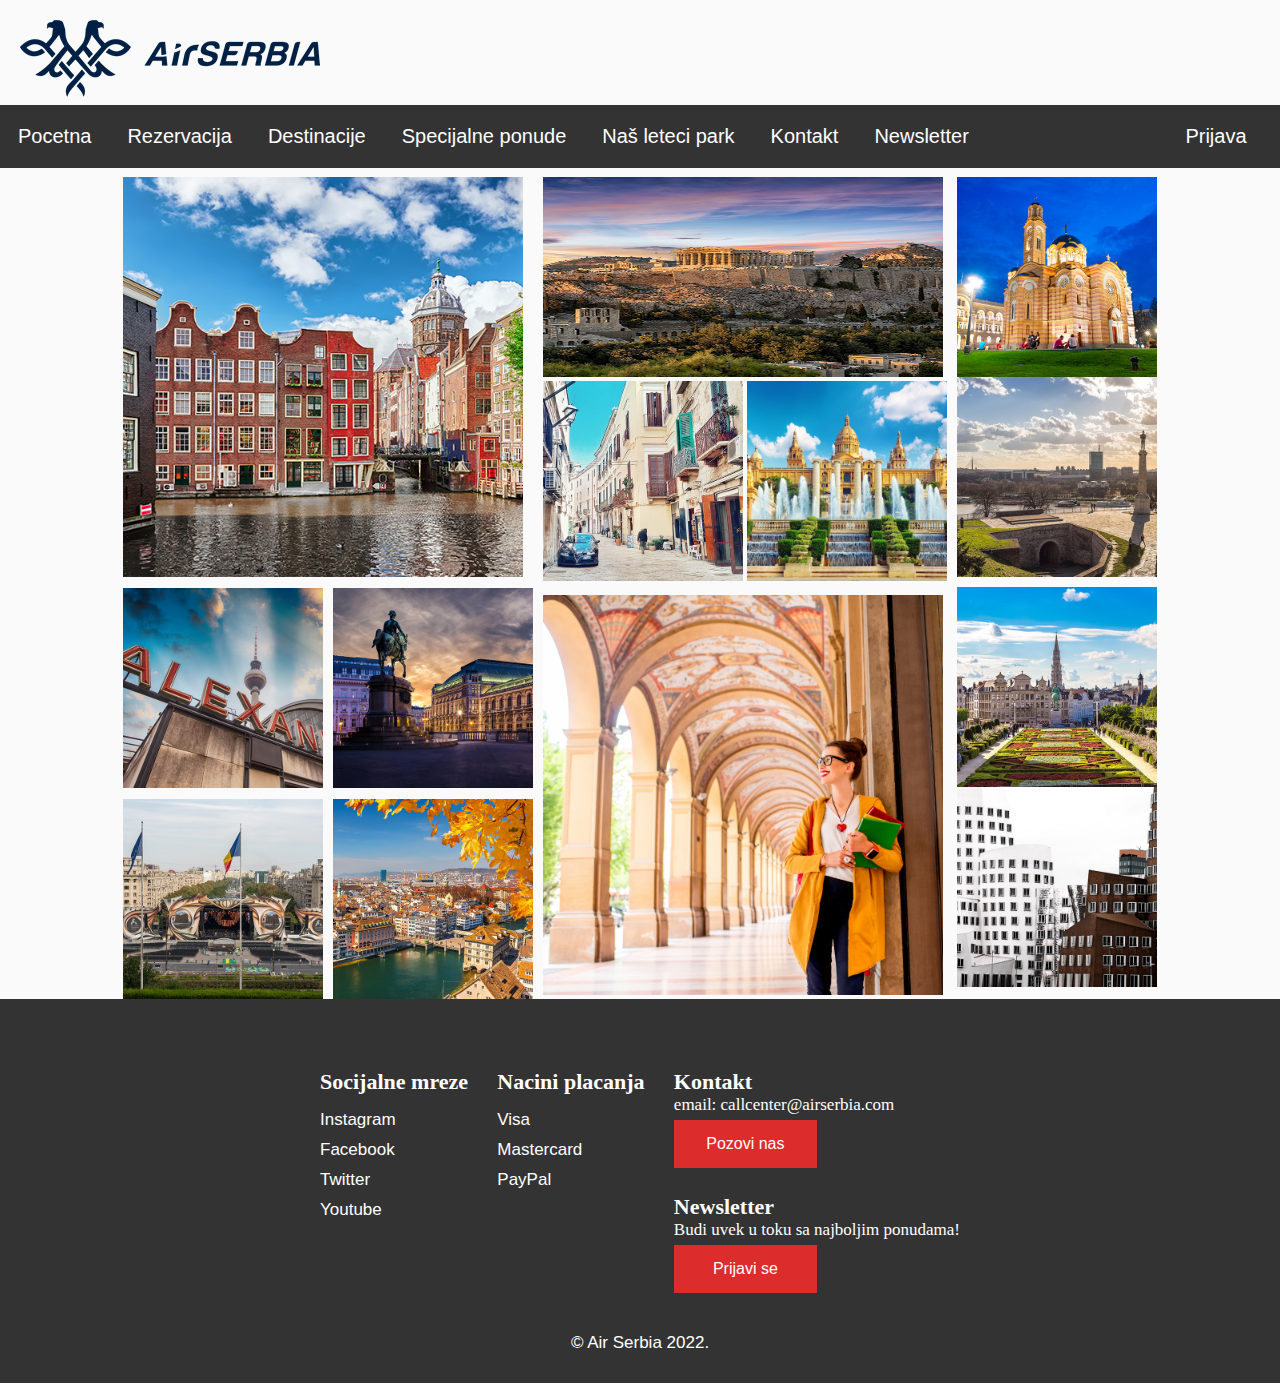
<file: destinacije.html>
<!DOCTYPE html>
<html>
  <head>
    <meta charset = "UTF8">
    <title>Aerodrom Srbija</title>
    <link rel="stylesheet" href="main.css">
    
    <!-- <script type="text/javascript" src="myJson.json"></script> -->
  </head>
  
  <body>
	  <header>	
      <img class="logo" src="img/logo.png" alt="Avion">		
      <nav>
        <div class="nav-left">
          <ul class="nav_ul">
            <li class="nav_li"><a class="nav_a" href="index.html">Pocetna</a></li>
            <li class="nav_li"><a class="nav_a" href="rezervacija.html">Rezervacija</a></li>
            <li class="nav_li"><a class="nav_a" href="destinacije.html">Destinacije</a></li>
            <li class="nav_li"><a class="nav_a" href="specijalnePonude.html">Specijalne ponude</a></li>
            <li class="nav_li"><a class="nav_a" href="leteciPark.html"> Naš leteci park</a></li>
            <li class="nav_li"><a class="nav_a" href="kontakt.html">Kontakt</a></li>
            <li class="nav_li"><a class="nav_a" href="newsletter.html">Newsletter</a></li>
          </ul>
        </div>
        <div class="nav-right"> 
          <a href="prijava.html">Prijava</a>
        </div>
      </div>			
    </header>	
    <br><br><br><br>    
    
    <div class="destinacije_main">
        <div class="destinacije_1">
            <div class="destinacije_1_1">
                <img class="velike_slike" src="img/destinacije/amsterdam.jpg">                
            </div>
            <div class="destinacije_1_2">
                <img class="male_slike" src="img/destinacije/berlin.jpg">        
                <img class="male_slike" src="img/destinacije/bec.jpg">        
                <img class="male_slike" src="img/destinacije/bukurest.jpg">        
                <img class="male_slike" src="img/destinacije/cirih.jpg">        
            </div>
        </div>
        <div class="destinacije_2">
            <div class="destinacije_2_1">
                <div class="destinacije_2_1_1">
                    <img class="izuzetak" src="img/destinacije/atina.jpg">    
                </div>  
                <div class="destinacije_2_1_2">
                    <img class="male_slike" src="img/destinacije/bari.jpg">    
                    <img class="male_slike" src="img/destinacije/barselona.jpg">    
                </div>     
            </div>
            <div class="destinacije_2_2">
                <img class="velike_slike" src="img/destinacije/bolonja.jpg">    
            </div>
        </div>
        <div class="destinacije_3">
            <div class="destinacije_3_1">
                <img class="male_slike" src="img/destinacije/banjaluka.jpg">    
                <img class="male_slike" src="img/destinacije/beograd.jpg">                   
            </div>
            <div class="destinacije_3_2">
                <img class="male_slike" src="img/destinacije/brisel.jpg">    
                <img class="male_slike" src="img/destinacije/diseldorf.jpg">      
            </div>
        </div>
    </div>

    <footer>
      <div class="footer_container">
        <div class="footer1">
          <div class="footer1_mreze">
            <h2 class="footer_h2">Socijalne mreze</h2>
            <ul class="footer_ul">
              <li class="footer_li">Instagram</li>
              <li class="footer_li">Facebook</li>
              <li class="footer_li">Twitter</li>
              <li class="footer_li">Youtube</li>
            </ul>
          </div>          
          <div class="footer1_placanje">
            <h2 class="footer_h2">Nacini placanja</h2>
            <ul class="footer_ul">
              <li class="footer_li">Visa</li>
              <li class="footer_li">Mastercard</li>
              <li class="footer_li">PayPal</li>            
            </ul>
          </div>
          <div class="footer1_3">
            <div class="footer_input1">
              <h2 class="footer_h2">Kontakt</h2>
              <p id="testid" class="footer_p">email: callcenter@airserbia.com</p>
              <input type="button" class="btn_footer" onclick="window.location.href='kontakt.html';" value="Pozovi nas">                         
            </div>            
            <div class="footer_input2">
              <h2 class="footer_h2">Newsletter</h2>
              <p class="footer_p">Budi uvek u toku sa najboljim ponudama!</p>
              <input type="button" class="btn_footer" onclick="window.location.href='newsletter.html';"  value="Prijavi se">
            </div>
          </div>
        </div>
        <div class="footer2">© Air Serbia 2022.</div>
      </div>
    </footer>
    <script src="main.js"></script>
  </body>
</html>
</file>
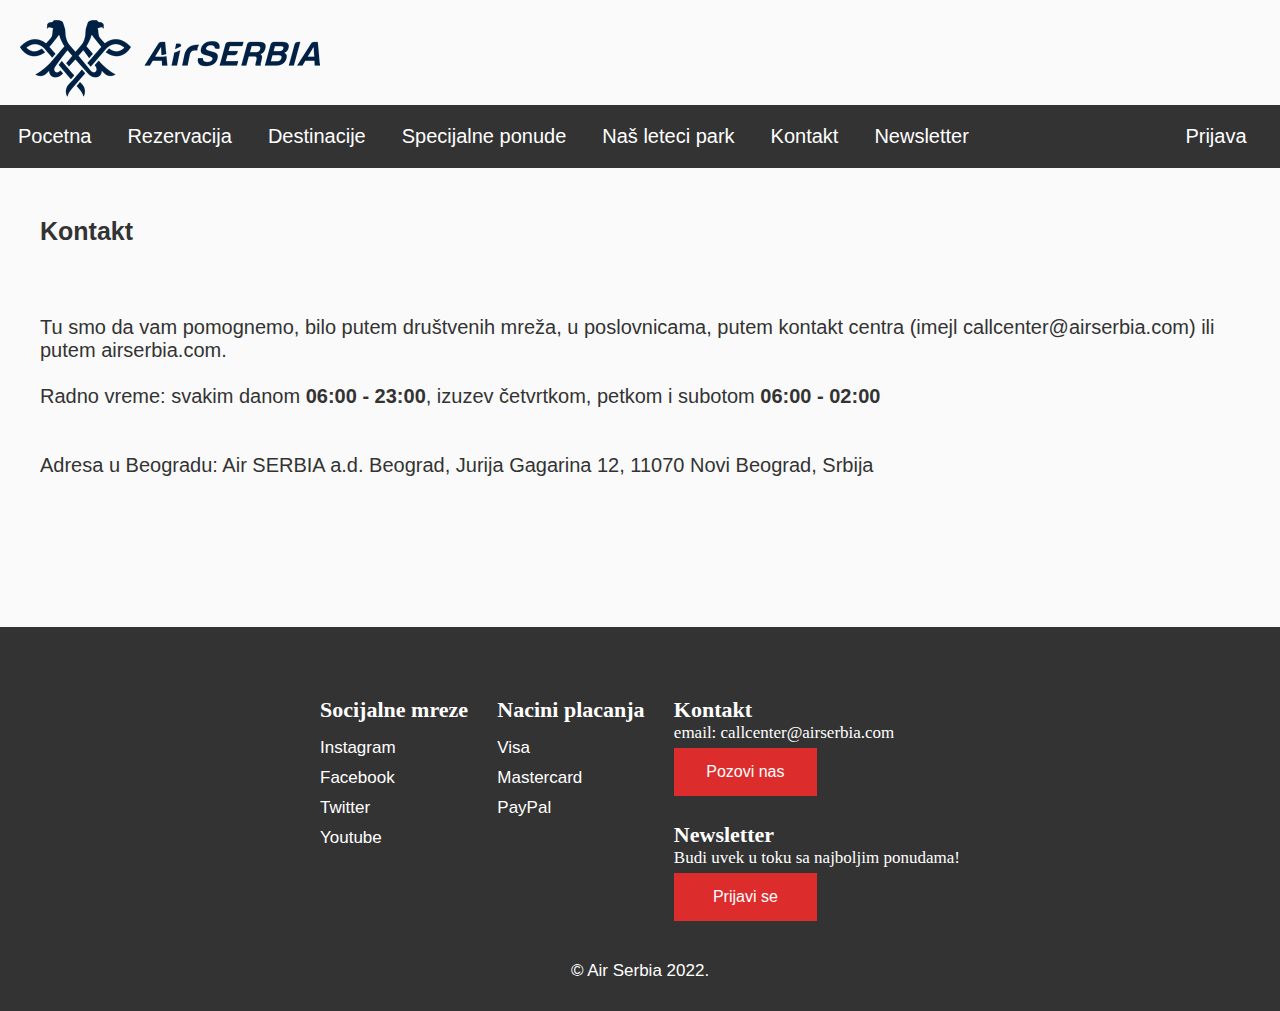
<file: kontakt.html>
<!DOCTYPE html>
<html>
  <head>
    <meta charset = "UTF8">
    <title>Aerodrom Srbija</title>
    <link rel="stylesheet" href="main.css">
    <script src="main.js"></script>
  </head>
  
  <body class="kontakt_body">
	  <header>	
      <img class="logo" src="img/logo.png" alt="Avion">		
      <nav>
        <div class="nav-left">
          <ul class="nav_ul">
            <li class="nav_li"><a class="nav_a" href="index.html">Pocetna</a></li>
            <li class="nav_li"><a class="nav_a" href="rezervacija.html">Rezervacija</a></li>
            <li class="nav_li"><a class="nav_a" href="destinacije.html">Destinacije</a></li>
            <li class="nav_li"><a class="nav_a" href="specijalnePonude.html">Specijalne ponude</a></li>
            <li class="nav_li"><a class="nav_a" href="leteciPark.html"> Naš leteci park</a></li>
            <li class="nav_li"><a class="nav_a" href="kontakt.html">Kontakt</a></li>
            <li class="nav_li"><a class="nav_a" href="newsletter.html">Newsletter</a></li>
          </ul>
        </div>
        <div class="nav-right"> 
          <a href="prijava.html">Prijava</a>
        </div>
      </nav>			
    </header>	
    <br><br><br><br>    
    
    <div>
      <h2 class="kontakt_h2">Kontakt</h2>
    
      <p class="kontakt_p">
        Tu smo da vam pomognemo, bilo putem društvenih mreža, u poslovnicama,
        putem kontakt centra (imejl callcenter@airserbia.com) ili putem airserbia.com.
        <br>
        <br>
        Radno vreme: svakim danom <strong>06:00 - 23:00</strong>,
        izuzev četvrtkom, petkom i subotom <strong>06:00 - 02:00</strong> 
        <br>
        <br>
        <br>
        Adresa u Beogradu: Air SERBIA a.d. Beograd, Jurija Gagarina 12, 11070 Novi Beograd, Srbija
      </p>
    </div>
    
    
    <footer>
      <div class="footer_container">
        <div class="footer1">
          <div class="footer1_mreze">
            <h2 class="footer_h2">Socijalne mreze</h2>
            <ul class="footer_ul">
              <li class="footer_li">Instagram</li>
              <li class="footer_li">Facebook</li>
              <li class="footer_li">Twitter</li>
              <li class="footer_li">Youtube</li>
            </ul>
          </div>          
          <div class="footer1_placanje">
            <h2 class="footer_h2">Nacini placanja</h2>
            <ul class="footer_ul">
              <li class="footer_li">Visa</li>
              <li class="footer_li">Mastercard</li>
              <li class="footer_li">PayPal</li>            
            </ul>
          </div>
          <div class="footer1_3">
            <div class="footer_input1">
              <h2 class="footer_h2">Kontakt</h2>
              <p class="footer_p">email: callcenter@airserbia.com</p>
              <input type="button" class="btn_footer" onclick="window.location.href='kontakt.html';" value="Pozovi nas">                         
            </div>            
            <div class="footer_input2">
              <h2 class="footer_h2">Newsletter</h2>
              <p class="footer_p">Budi uvek u toku sa najboljim ponudama!</p>
              <input type="button" class="btn_footer" onclick="window.location.href='prijava.html';" value="Prijavi se">
            </div>
          </div>
        </div>
        <div class="footer2">© Air Serbia 2022.</div>
      </div>
    </footer>
  </body>
</html>
</file>
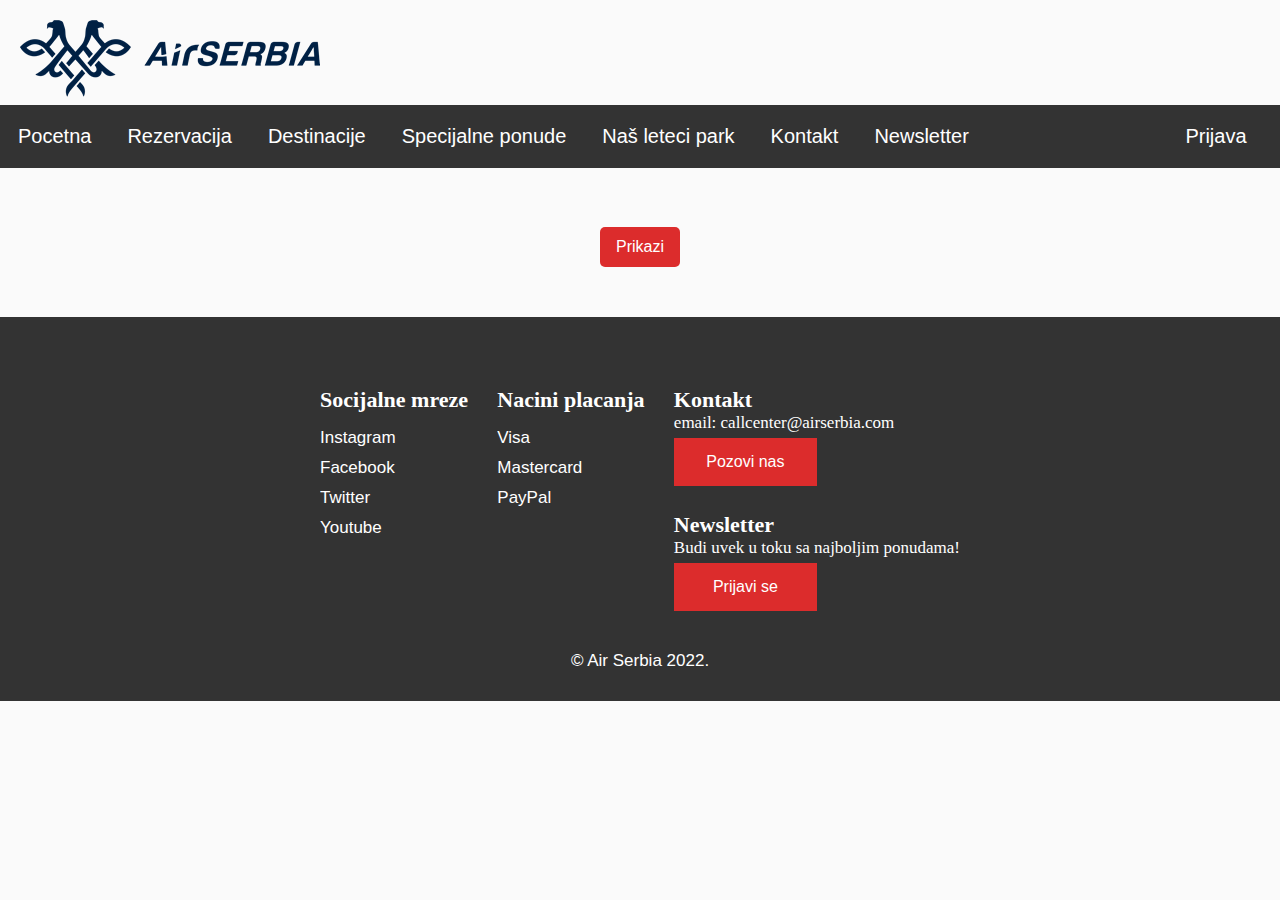
<file: leteciPark.html>
<!DOCTYPE html>
<html>
  <head>
    <meta charset = "UTF8">
    <title>Aerodrom Srbija</title>
    <link rel="stylesheet" href="main.css">
    
    <!-- <script type="text/javascript" src="myJson.json"></script> -->
  </head>
  
  <body>
	  <header>	
      <img class="logo" src="img/logo.png" alt="Avion">		
      <nav>
        <div class="nav-left">
          <ul class="nav_ul">
            <li class="nav_li"><a class="nav_a" href="index.html">Pocetna</a></li>
            <li class="nav_li"><a class="nav_a" href="rezervacija.html">Rezervacija</a></li>
            <li class="nav_li"><a class="nav_a" href="destinacije.html">Destinacije</a></li>
            <li class="nav_li"><a class="nav_a" href="specijalnePonude.html">Specijalne ponude</a></li>
            <li class="nav_li"><a class="nav_a" href="leteciPark.html"> Naš leteci park</a></li>
            <li class="nav_li"><a class="nav_a" href="kontakt.html">Kontakt</a></li>
            <li class="nav_li"><a class="nav_a" href="newsletter.html">Newsletter</a></li>
          </ul>
        </div>
        <div class="nav-right"> 
          <a href="prijava.html">Prijava</a>
        </div>
      </div>			
    </header>	
    <br><br><br><br>    
    <div id="avioni_main">
      <div id="btn_avion_display" class="btn_avioni">
        <input id="btn_avioni" type="button" onclick="prikazi_Avione()" value="Prikazi">
      </div>          
    </div>
    
    <footer id="footer_avioni">
      <div class="footer_container">
        <div class="footer1">
          <div class="footer1_mreze">
            <h2 class="footer_h2">Socijalne mreze</h2>
            <ul class="footer_ul">
              <li class="footer_li">Instagram</li>
              <li class="footer_li">Facebook</li>
              <li class="footer_li">Twitter</li>
              <li class="footer_li">Youtube</li>
            </ul>
          </div>          
          <div class="footer1_placanje">
            <h2 class="footer_h2">Nacini placanja</h2>
            <ul class="footer_ul">
              <li class="footer_li">Visa</li>
              <li class="footer_li">Mastercard</li>
              <li class="footer_li">PayPal</li>            
            </ul>
          </div>
          <div class="footer1_3">
            <div class="footer_input1">
              <h2 class="footer_h2">Kontakt</h2>
              <p id="testid" class="footer_p">email: callcenter@airserbia.com</p>
              <input type="button" class="btn_footer" onclick="window.location.href='kontakt.html';" value="Pozovi nas">                         
            </div>            
            <div class="footer_input2">
              <h2 class="footer_h2">Newsletter</h2>
              <p class="footer_p">Budi uvek u toku sa najboljim ponudama!</p>
              <input type="button" class="btn_footer" onclick="window.location.href='newsletter.html';"  value="Prijavi se">
            </div>
          </div>
        </div>
        <div class="footer2">© Air Serbia 2022.</div>
      </div>
    </footer>
    <script src="main.js"></script>
  </body>
</html>
</file>
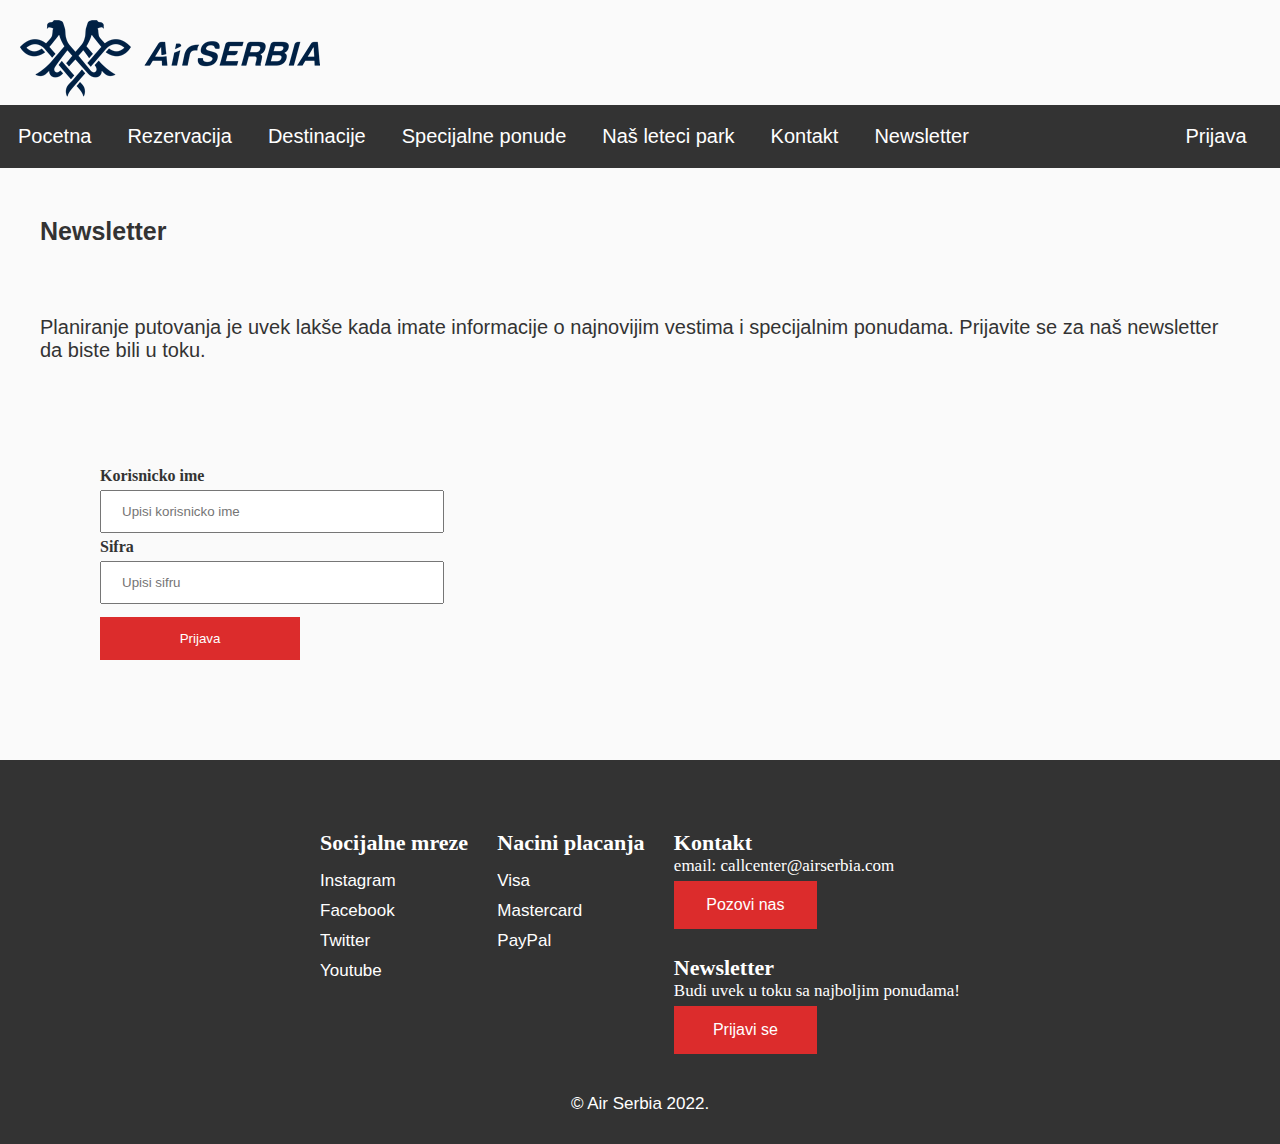
<file: newsletter.html>
<!DOCTYPE html>
<html>
  <head>
    <meta charset = "UTF8">
    <title>Aerodrom Srbija</title>
    <link rel="stylesheet" href="main.css">
    <script src="main.js"></script>
  </head>
  
  <body class="kontakt_body">
	  <header>	
      <img class="logo" src="img/logo.png" alt="Avion">		
      <nav>
        <div class="nav-left">
          <ul class="nav_ul">
            <li class="nav_li"><a class="nav_a" href="index.html">Pocetna</a></li>
            <li class="nav_li"><a class="nav_a" href="rezervacija.html">Rezervacija</a></li>
            <li class="nav_li"><a class="nav_a" href="destinacije.html">Destinacije</a></li>
            <li class="nav_li"><a class="nav_a" href="specijalnePonude.html">Specijalne ponude</a></li>
            <li class="nav_li"><a class="nav_a" href="leteciPark.html"> Naš leteci park</a></li>
            <li class="nav_li"><a class="nav_a" href="kontakt.html">Kontakt</a></li>
            <li class="nav_li"><a class="nav_a" href="newsletter.html">Newsletter</a></li>
          </ul>
        </div>
        <div class="nav-right"> 
          <a href="prijava.html">Prijava</a>
        </div>
      </nav>			
    </header>	
    <br><br><br><br>    
    
    <div>
      <h2 class="kontakt_h2">Newsletter</h2>
    
      <p class="kontakt_p">
        Planiranje putovanja je uvek lakše kada imate informacije
        o najnovijim vestima i specijalnim ponudama. Prijavite se za naš newsletter da biste bili u toku.
      </p>
    </div>


    
    <div class="newsletter_form">
        <label class="uname"><b>Korisnicko ime</b></label>
        <input type="text" placeholder="Upisi korisnicko ime" name="uname" required>
    
        <label class="uname"><b>Sifra</b></label>
        <input type="password" placeholder="Upisi sifru" name="psw" required>
    
        <button class="newsletter_btn" type="submit">Prijava</button>            
    </div>
    
    
    <footer>
      <div class="footer_container">
        <div class="footer1">
          <div class="footer1_mreze">
            <h2 class="footer_h2">Socijalne mreze</h2>
            <ul class="footer_ul">
              <li class="footer_li">Instagram</li>
              <li class="footer_li">Facebook</li>
              <li class="footer_li">Twitter</li>
              <li class="footer_li">Youtube</li>
            </ul>
          </div>          
          <div class="footer1_placanje">
            <h2 class="footer_h2">Nacini placanja</h2>
            <ul class="footer_ul">
              <li class="footer_li">Visa</li>
              <li class="footer_li">Mastercard</li>
              <li class="footer_li">PayPal</li>            
            </ul>
          </div>
          <div class="footer1_3">
            <div class="footer_input1">
              <h2 class="footer_h2">Kontakt</h2>
              <p class="footer_p">email: callcenter@airserbia.com</p>
              <input type="button" class="btn_footer" onclick="window.location.href='kontakt.html';" value="Pozovi nas">                         
            </div>            
            <div class="footer_input2">
              <h2 class="footer_h2">Newsletter</h2>
              <p class="footer_p">Budi uvek u toku sa najboljim ponudama!</p>
              <input type="button" class="btn_footer" onclick="window.location.href='prijava.html';" value="Prijavi se">
            </div>
          </div>
        </div>
        <div class="footer2">© Air Serbia 2022.</div>
      </div>
    </footer>
  </body>
</html>
</file>
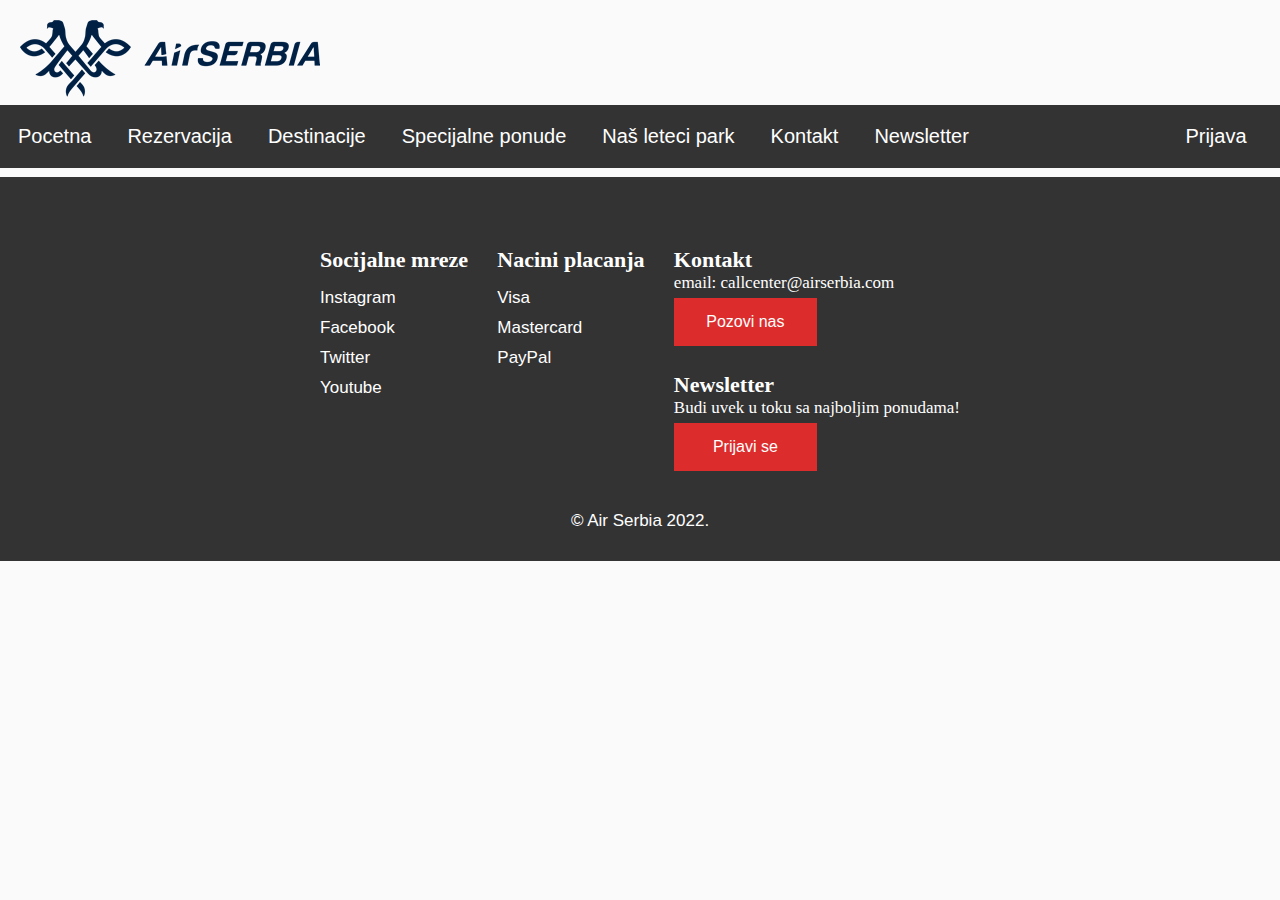
<file: prijava.html>
<!DOCTYPE html>
<html>
  <head>
    <meta charset = "UTF8">
    <title>Aerodrom Srbija</title>
    <link rel="stylesheet" href="main.css">
    
    <!-- <script type="text/javascript" src="myJson.json"></script> -->
  </head>
  
  <body>
	  <header>	
      <img class="logo" src="img/logo.png" alt="Avion">		
      <nav>
        <div class="nav-left">
          <ul class="nav_ul">
            <li class="nav_li"><a class="nav_a" href="index.html">Pocetna</a></li>
            <li class="nav_li"><a class="nav_a" href="rezervacija.html">Rezervacija</a></li>
            <li class="nav_li"><a class="nav_a" href="destinacije.html">Destinacije</a></li>
            <li class="nav_li"><a class="nav_a" href="specijalnePonude.html">Specijalne ponude</a></li>
            <li class="nav_li"><a class="nav_a" href="leteciPark.html"> Naš leteci park</a></li>
            <li class="nav_li"><a class="nav_a" href="kontakt.html">Kontakt</a></li>
            <li class="nav_li"><a class="nav_a" href="newsletter.html">Newsletter</a></li>
          </ul>
        </div>
        <div class="nav-right"> 
          <a href="prijava.html">Prijava</a>
        </div>
      </div>			
    </header>	
    <br><br><br><br>    
    
    

    <footer>
      <div class="footer_container">
        <div class="footer1">
          <div class="footer1_mreze">
            <h2 class="footer_h2">Socijalne mreze</h2>
            <ul class="footer_ul">
              <li class="footer_li">Instagram</li>
              <li class="footer_li">Facebook</li>
              <li class="footer_li">Twitter</li>
              <li class="footer_li">Youtube</li>
            </ul>
          </div>          
          <div class="footer1_placanje">
            <h2 class="footer_h2">Nacini placanja</h2>
            <ul class="footer_ul">
              <li class="footer_li">Visa</li>
              <li class="footer_li">Mastercard</li>
              <li class="footer_li">PayPal</li>            
            </ul>
          </div>
          <div class="footer1_3">
            <div class="footer_input1">
              <h2 class="footer_h2">Kontakt</h2>
              <p id="testid" class="footer_p">email: callcenter@airserbia.com</p>
              <input type="button" class="btn_footer" onclick="window.location.href='kontakt.html';" value="Pozovi nas">                         
            </div>            
            <div class="footer_input2">
              <h2 class="footer_h2">Newsletter</h2>
              <p class="footer_p">Budi uvek u toku sa najboljim ponudama!</p>
              <input type="button" class="btn_footer" onclick="window.location.href='newsletter.html';"  value="Prijavi se">
            </div>
          </div>
        </div>
        <div class="footer2">© Air Serbia 2022.</div>
      </div>
    </footer>
    <script src="main.js"></script>
  </body>
</html>
</file>
<file: main.css>
* {
  padding: 0;
  margin: 0;
}

.logo {
  margin-top: 20px;
  margin-left: 20px;
  margin-bottom: 4px;
}
ul {
  list-style-type: none;
  margin: 0;
  padding: 0;
  overflow: hidden;
  background-color: #333;  
  display: flex;
}

li a, .nav-right a {
  display: block;
  color: white;
  text-align: center;
  font-size: 20px;
  font-family: Arial;
  padding: 20px 18px;
  text-decoration: none;
  background-color: #333;
  transition: 0.3s;
}

li a:hover, .nav-right a:hover {
  background-color: #dc2c2c;
}

.nav-left {
  float: left;
  width: 90%;
}

.nav-right {
  float: right;
  width: 10%;
}
.dest_slike {
  width: 18%;
  display: inline-block;
  margin: 2.5px; 
  transition: filter  0.5s; 
  border-radius: 3px;
}

.dest_slike:hover {
    filter: grayscale(75%);    
}

.destinacije {
  margin: 3rem;
  display: flex;  
  justify-content: center;
  margin-top: 20px;
}

.naslov_destinacije {
  text-align: center;
  padding-bottom: 0px;
  margin-top: 100px;
  margin-bottom: 5px;
  font-family: Arial;
  color: #333;
  font-size: 30px;
}

body {
  background-color: #FAFAFA;
}

.naslov_slika {
  display: flex;
  justify-content: space-around;
  margin: 2rem;
  margin-top: -41px;
  margin-bottom: 100px;
  font-family: Arial;
}

h3 {
  color: #333;
  font-size: 25px;
}

.footer_container {
  display: flex;
  flex-direction: column;
  background-color: #333;  
  padding: 50px; 
  padding-bottom: 30px;
  padding-top: 70px;
}

.footer_h2 {
  color: white;
  font: Arial;
  font-size: 22px;
  font-weight: 550;
}

.footer_ul {
  display: block;
  margin: 10px;
  margin-left: 0px;
  color: white;
  font-family: Arial;
  font-size: 17px;
  line-height: 30px;
}

.footer1 {
  display: flex;
  flex-direction: row;
  justify-content: space-between;
}

.footer2 {
  padding-top: 40px;
  color: white;
  text-align: center;
  font-size: 17px;
  font-family: Arial;
}

.footer_container {
  padding-left: 25%;
  padding-right: 25%;
  
}

.footer1_3 {
  display: flex;
  flex-direction: column;
  justify-content: space-between;
}

.footer_p {
  color: white;
  font-size: 17px;
}

.footer_input2 {
  padding-top: 26px;
}

.btn_footer {
  margin-top: 5px;
  background-color: #dc2c2c; 
  border: none;
  color: white;
  padding: 15px 32px;
  text-align: center;
  text-decoration: none;
  display: inline-block;
  font-size: 16px;
  width: 50%;
  transition: 0.8s;
}

.btn_footer:hover {
  background-color: red;
}
/*KONTAKT*/

.kontakt_h2 {
  font-family: Arial;
  font-size: 25px;
  margin: 40px;
  margin-bottom: 70px;
  color: #333;  
}

.kontakt_p {
  font-family: Arial;
  font-size: 20px;
  margin: 40px;
  margin-bottom: 150px;
  color: #333;
}

/*NEWSLETTER*/

.newsletter_form {
  display: flex;
  flex-direction: column;    
  margin-top: -50px;
  margin-left: 100px;
}

input[type=text], input[type=password] {
  width: 300px;
  padding: 12px 20px;
  
}

.newsletter_btn {
  background-color: #dc2c2c;
  color: white;
  padding: 14px 20px;
  border: none;
  cursor: pointer;
  width: 200px;
  transition: opacity 0.5s;  
  margin-top: 13px;
  margin-bottom: 100px;
}

.newsletter_btn:hover {
  opacity: 0.8;
}

.uname {    
  margin: 5px;
  margin-left: 0px;
  color: #333;
}

.btn_avioni {
  display: flex;
  justify-content: center;
  margin: 50px;
}

.class_main_div {
  display: grid;
  grid-template-columns: 300px 300px 300px;  
  justify-content: center;
  margin: 20px; 
  row-gap: 10px;
  column-gap: 10px;
}

.main_div_sub {
  background-color: #F5F5F5;
  height: 200px;
  
  border-radius: 5px;
}

.btn_avion_display {
  display: flex;
  justify-content: center;
}

#btn_avioni {
  display: block;
  height: 40px;
  width: 80px;
  color: white;
  background-color: #dc2c2c;
  border: none;
  border-radius: 5px;
  transition: opacity 0.5s; 
  font-size: 16px; 
  font-family: Arial;
}

#btn_avioni:hover {
  opacity: 0.8;
}

.destinacije_main {
  display: flex;
  grid-template-columns: 400px 400px 200px;
  justify-content: center;
  column-gap: 10px;
}

.destinacije_1 {
  display: grid;
  grid-template-columns: 1fr;  
  row-gap:10px;
}

.destinacije_2 {
  display: grid;
  grid-template-columns: 1fr;  
  row-gap:10px;
}

.destinacije_3 {
  display: grid;
  grid-template-columns: 1fr;  
  row-gap:10px;
}

.destinacije_1_1 {
  margin: 0;
  padding: 0;
  display: flex;
  grid-template-columns: 1f;
}

.destinacije_1_2 {
  display: grid;
  grid-template-columns: 1fr 1fr;
  justify-content: center;
  row-gap: 10px;
  column-gap: 10px;
}

.destinacije_3, .destinacije_3_1, .destinacije_3_2 {
  display: flex;
  grid-template-columns: 1fr;
  flex-direction: column;

}

.velike_slike {
  width: 400px;
  height: 400px;
}

.male_slike {
  width: 200px;
  width: 200px;
 
}

.izuzetak {
  height: 200px;
  width: 400px;
}


/*PISMENI*/


.div1 {
  display: flex;
  justify-content: space-between;
}

.div1_1 {
  background-color: green;
  height: 200px;
  width: 25%;
}

.div1_2 {
  background-color: blue;
  height: 200px;
  width: 25%;
}

.div1_3 {
  background-color: red;
  height: 200px;
  width: 25%;
}

.span_pismeni {
  background-color: red;
  display: inline-block;
  margin: 30px;
  border: 2px solid black;
  border-radius: 10px;
  font-size: 20px;
  padding: 10px;
  transition: opacity 0.5s;
}

.span_pismeni:hover {
  opacity: 0.8;
}

.div2 {
  display: block;
  height: 200px;
  background-color: greenyellow;
}
</file>
